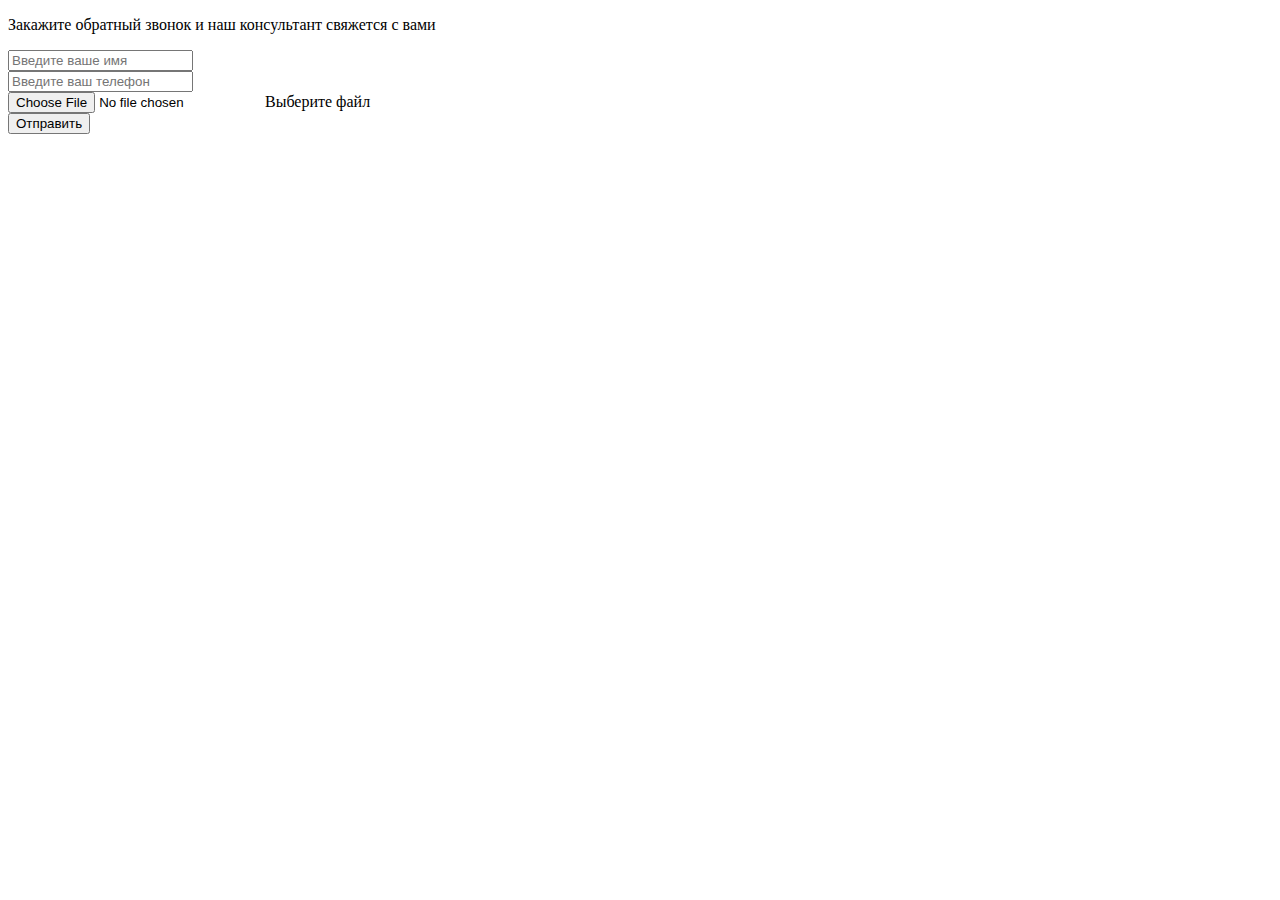
<file: telegramform/index.html>
<!DOCTYPE html>
<html lang="en">
  <head>
    <meta charset="UTF-8" />
    <meta name="viewport" content="width=device-width, initial-scale=1.0" />
    <title>Document</title>
  </head>
  <body>
    <form
      id="form-contact"
      method="POST"
      class="contact-form"
      autocomplete="off"
      enctype="multipart/form-data"
    >
      <p class="contact-form__title">
        Закажите обратный звонок и наш консультант свяжется с вами
      </p>
      <p class="contact-form__message"></p>
      <div class="contact-form__input-wrapper contact-form__input-wrapper_name">
        <input
          name="name"
          type="text"
          class="contact-form__input contact-form__input_name"
          tabindex="0"
          placeholder="Введите ваше имя"
        />
      </div>
      <div
        class="contact-form__input-wrapper contact-form__input-wrapper_phone"
      >
        <input
          name="phone"
          type="tel"
          class="contact-form__input contact-form__input_phone"
          tabindex="0"
          placeholder="Введите ваш телефон"
        />
      </div>
      <div class="contact-form__input-wrapper">
        <input
          type="file"
          name="file"
          id="contact-form__input_file"
          class="contact-form__input contact-form__input_file"
        />
        <label for="contact-form__input_file" class="contact-form__file-button">
          <span class="contact-form__file-text">Выберите файл</span>
        </label>
      </div>
      <input
        name="theme"
        type="hidden"
        class="contact-form__input contact-form__input_theme"
        value="Заявка с сайта"
      />
      <button type="submit" class="contact-form__button">Отправить</button>
    </form>
    <script src="https://ajax.googleapis.com/ajax/libs/jquery/2.2.4/jquery.min.js"></script>
    <script src="js/telegramform.js"></script>
  </body>
</html>
</file>
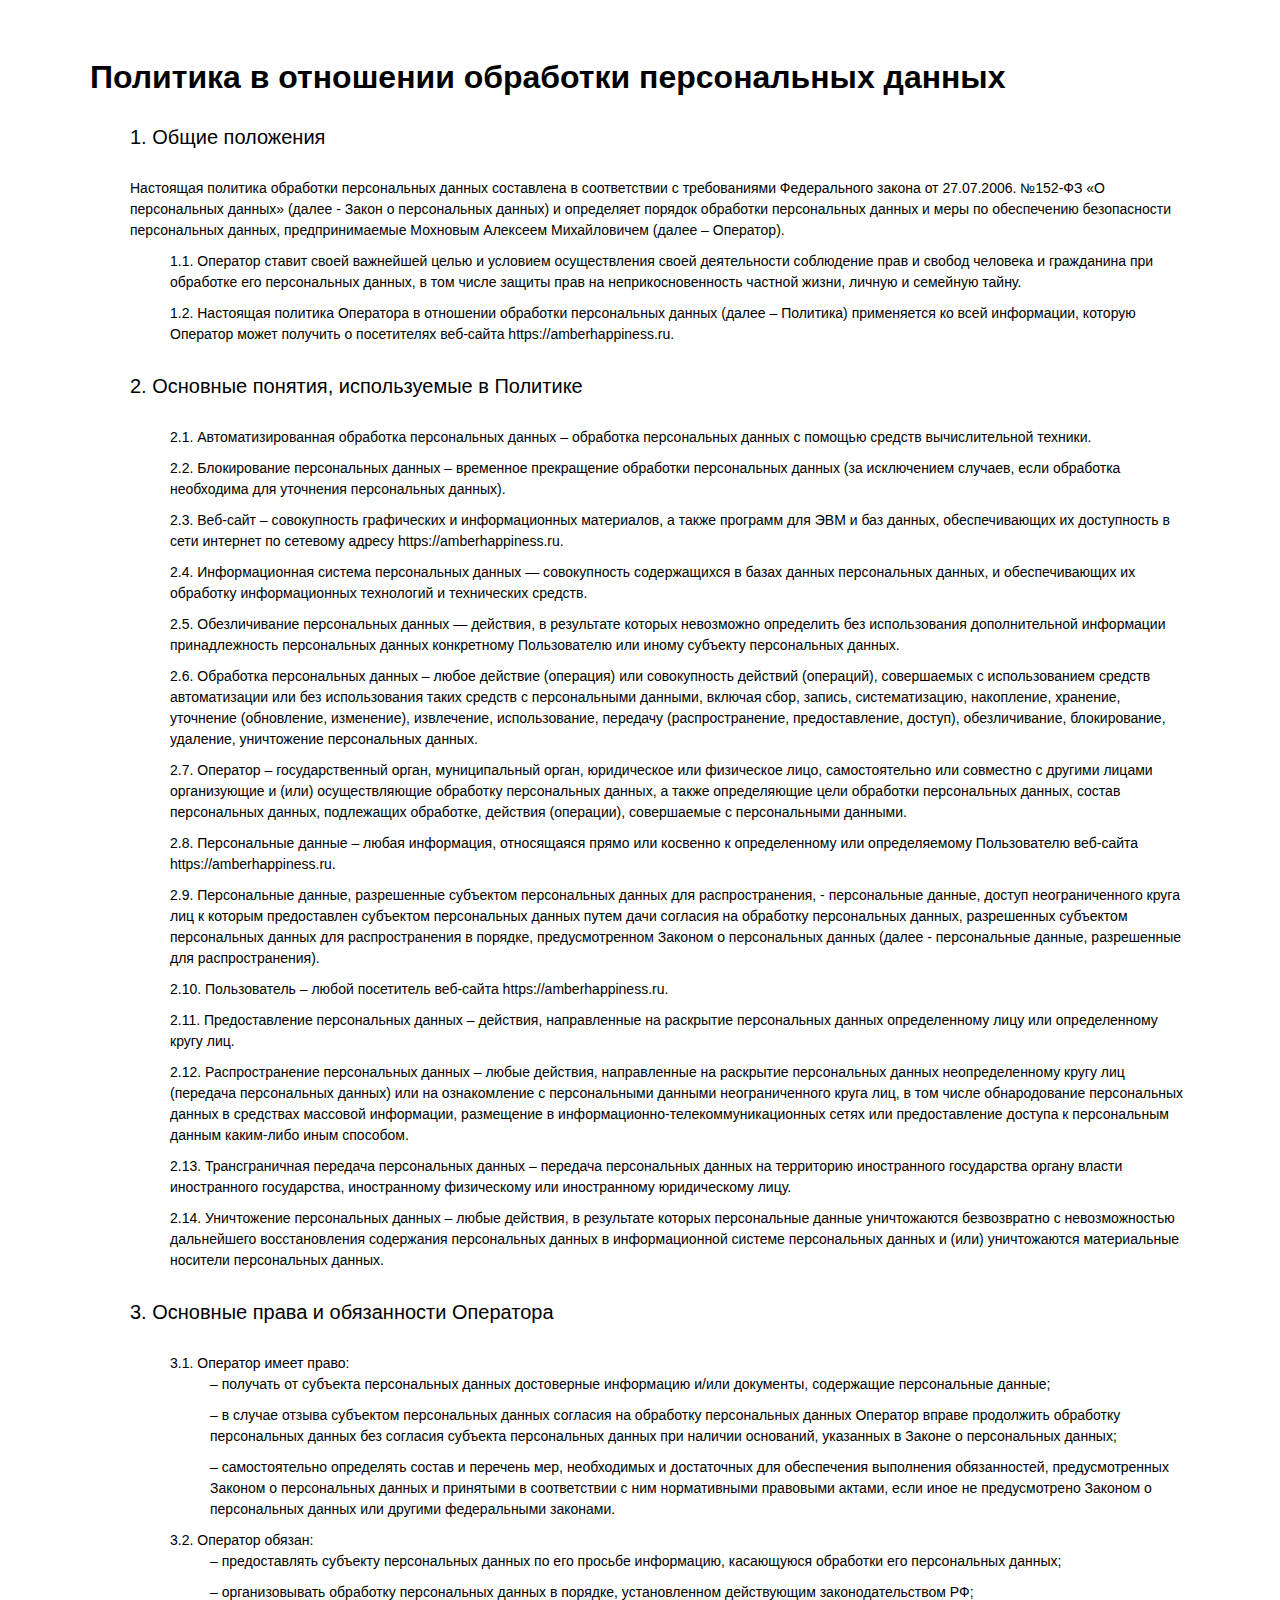
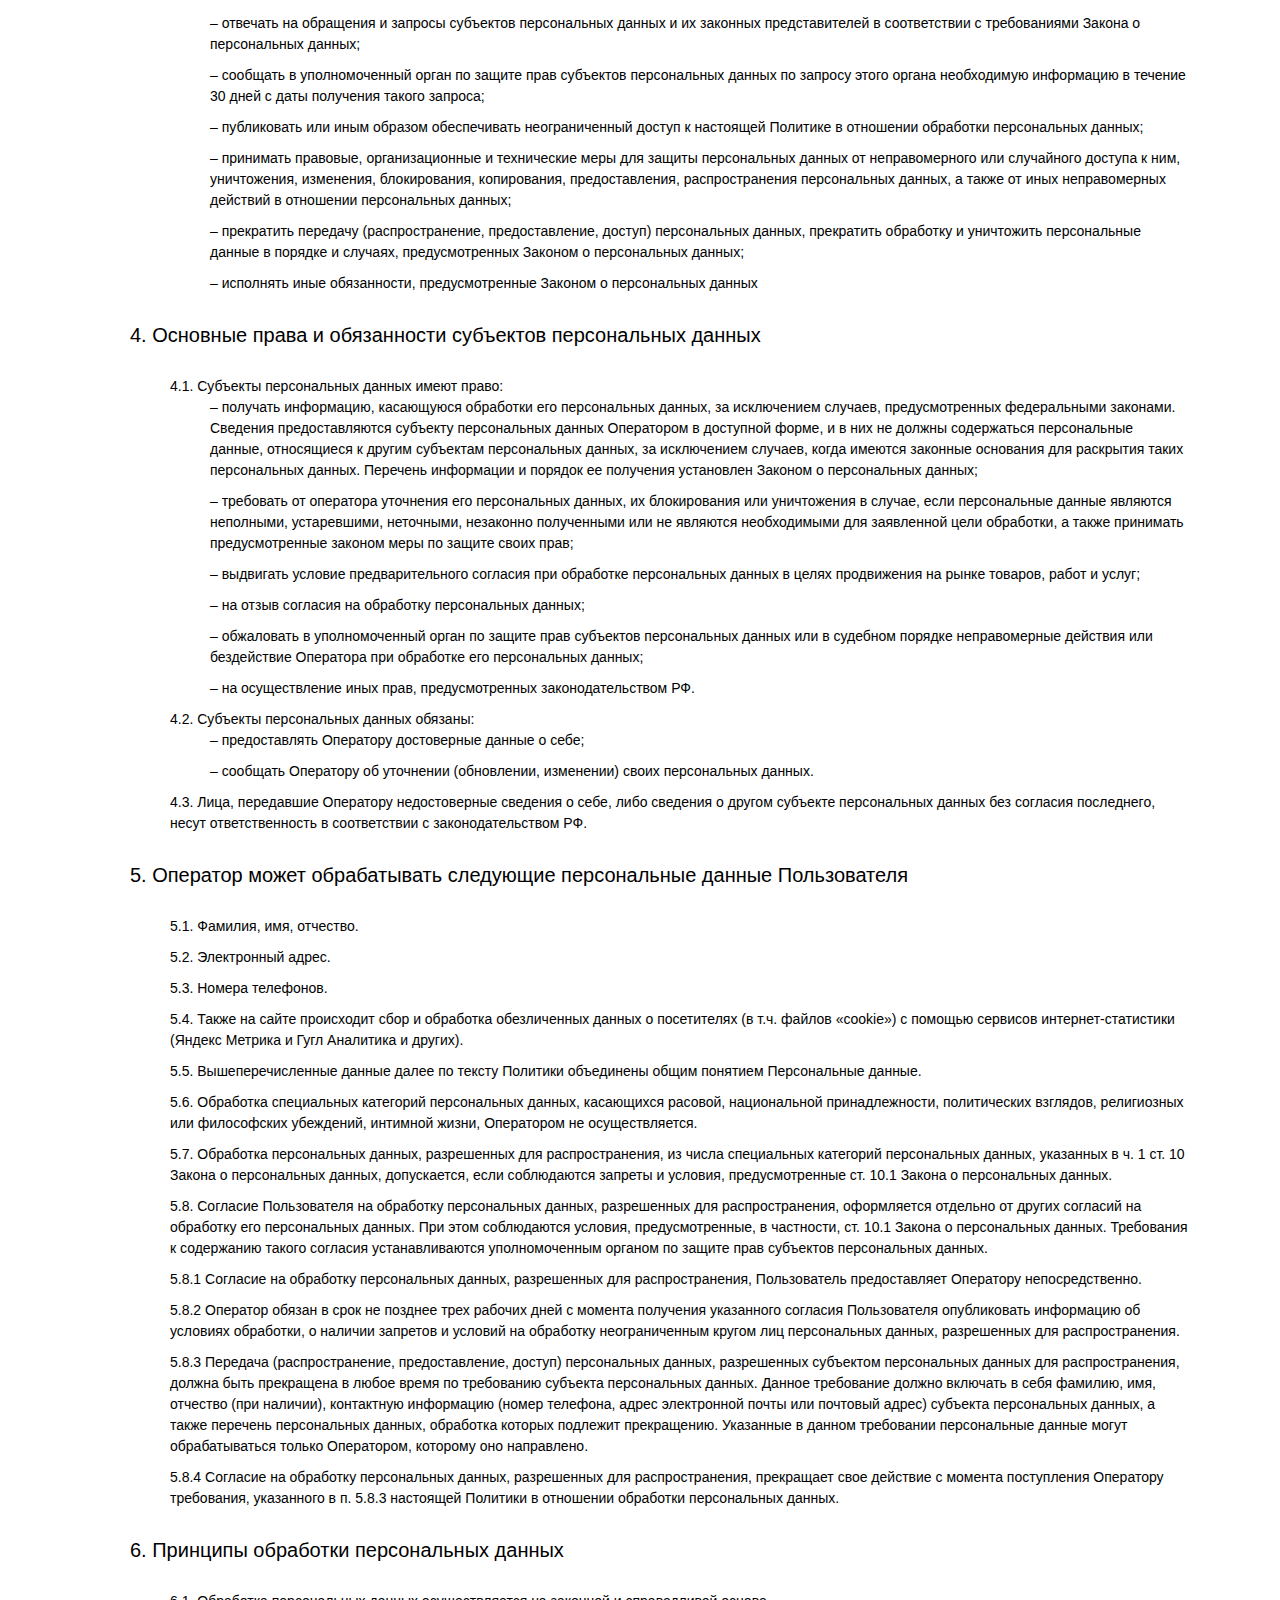
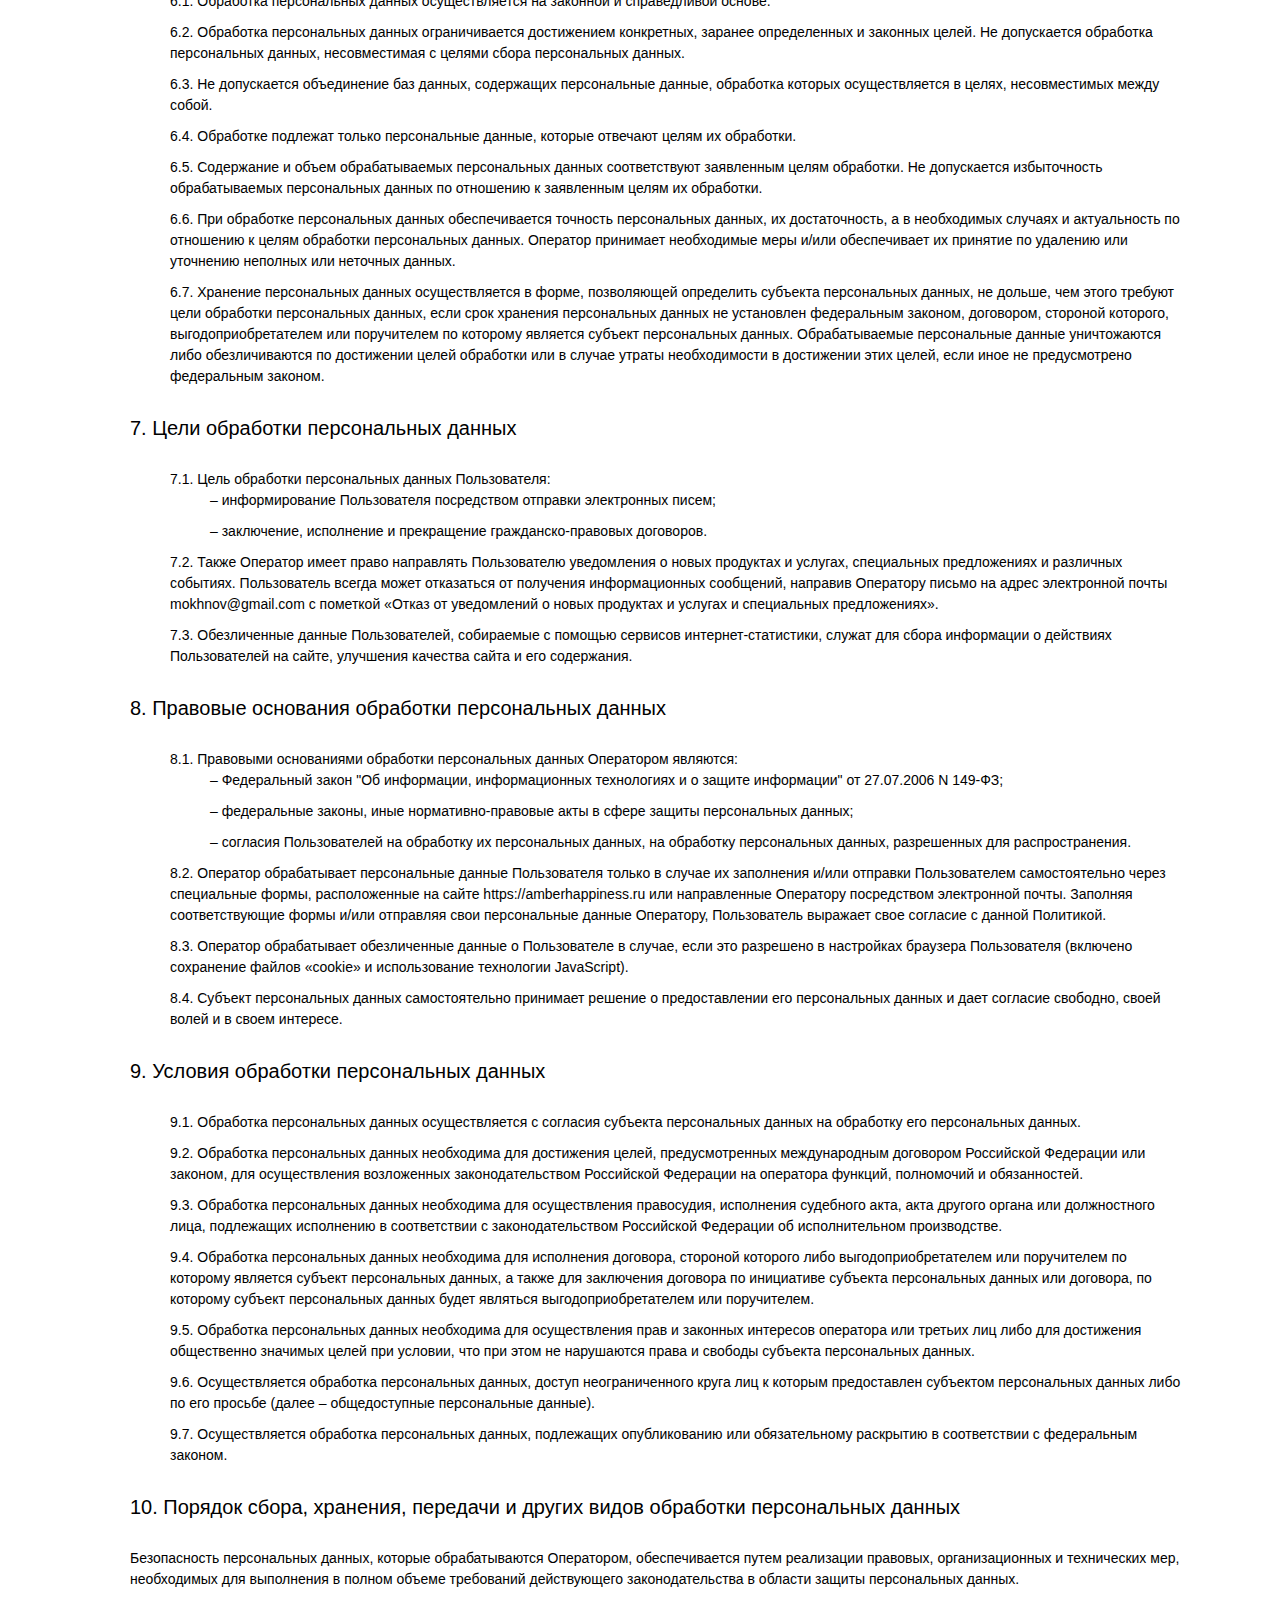
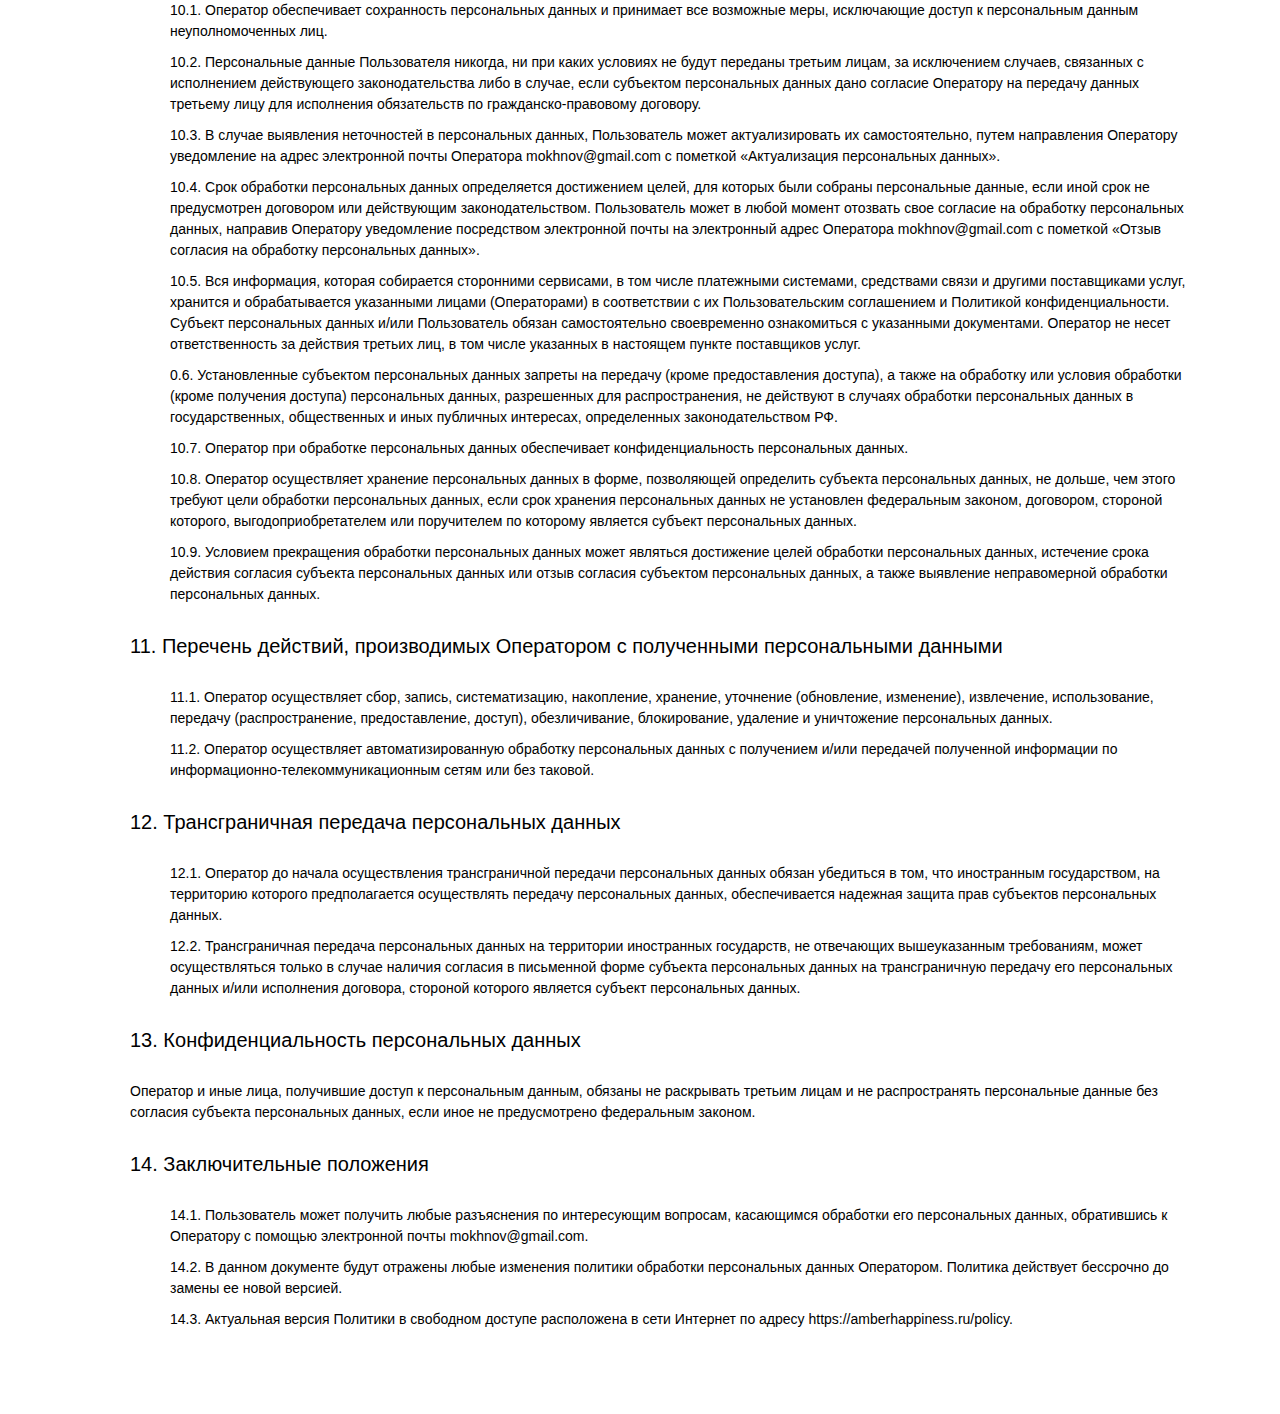
<file: policy.html>
<!DOCTYPE html>
<html lang="en">
  <head>
    <meta charset="UTF-8" />
    <meta http-equiv="X-UA-Compatible" content="IE=edge" />
    <meta name="viewport" content="width=device-width, initial-scale=1.0" />
    <title>Policy</title>
  </head>
  <body>
    <div class="container">
      <h1>Политика в отношении обработки персональных данных</h1>

      <ol>
        <li>
          <span class="title"> 1. Общие положения</span>
          <span class="text"
            >Настоящая политика обработки персональных данных составлена в
            соответствии с требованиями Федерального закона от 27.07.2006.
            №152-ФЗ «О персональных данных» (далее - Закон о персональных
            данных) и определяет порядок обработки персональных данных и меры по
            обеспечению безопасности персональных данных, предпринимаемые
            Мохновым Алексеем Михайловичем (далее – Оператор).</span
          >

          <ol>
            <li>
              1.1. Оператор ставит своей важнейшей целью и условием
              осуществления своей деятельности соблюдение прав и свобод человека
              и гражданина при обработке его персональных данных, в том числе
              защиты прав на неприкосновенность частной жизни, личную и семейную
              тайну.
            </li>
            <li>
              1.2. Настоящая политика Оператора в отношении обработки
              персональных данных (далее – Политика) применяется ко всей
              информации, которую Оператор может получить о посетителях
              веб-сайта https://amberhappiness.ru.
            </li>
          </ol>
        </li>
        <li>
          <span class="title"
            >2. Основные понятия, используемые в Политике</span
          >
          <ol>
            <li>
              2.1. Автоматизированная обработка персональных данных – обработка
              персональных данных с помощью средств вычислительной техники.
            </li>
            <li>
              2.2. Блокирование персональных данных – временное прекращение
              обработки персональных данных (за исключением случаев, если
              обработка необходима для уточнения персональных данных).
            </li>
            <li>
              2.3. Веб-сайт – совокупность графических и информационных
              материалов, а также программ для ЭВМ и баз данных, обеспечивающих
              их доступность в сети интернет по сетевому адресу
              https://amberhappiness.ru.
            </li>
            <li>
              2.4. Информационная система персональных данных — совокупность
              содержащихся в базах данных персональных данных, и обеспечивающих
              их обработку информационных технологий и технических средств.
            </li>
            <li>
              2.5. Обезличивание персональных данных — действия, в результате
              которых невозможно определить без использования дополнительной
              информации принадлежность персональных данных конкретному
              Пользователю или иному субъекту персональных данных.
            </li>
            <li>
              2.6. Обработка персональных данных – любое действие (операция) или
              совокупность действий (операций), совершаемых с использованием
              средств автоматизации или без использования таких средств с
              персональными данными, включая сбор, запись, систематизацию,
              накопление, хранение, уточнение (обновление, изменение),
              извлечение, использование, передачу (распространение,
              предоставление, доступ), обезличивание, блокирование, удаление,
              уничтожение персональных данных.
            </li>
            <li>
              2.7. Оператор – государственный орган, муниципальный орган,
              юридическое или физическое лицо, самостоятельно или совместно с
              другими лицами организующие и (или) осуществляющие обработку
              персональных данных, а также определяющие цели обработки
              персональных данных, состав персональных данных, подлежащих
              обработке, действия (операции), совершаемые с персональными
              данными.
            </li>
            <li>
              2.8. Персональные данные – любая информация, относящаяся прямо или
              косвенно к определенному или определяемому Пользователю веб-сайта
              https://amberhappiness.ru.
            </li>
            <li>
              2.9. Персональные данные, разрешенные субъектом персональных
              данных для распространения, - персональные данные, доступ
              неограниченного круга лиц к которым предоставлен субъектом
              персональных данных путем дачи согласия на обработку персональных
              данных, разрешенных субъектом персональных данных для
              распространения в порядке, предусмотренном Законом о персональных
              данных (далее - персональные данные, разрешенные для
              распространения).
            </li>
            <li>
              2.10. Пользователь – любой посетитель веб-сайта
              https://amberhappiness.ru.
            </li>
            <li>
              2.11. Предоставление персональных данных – действия, направленные
              на раскрытие персональных данных определенному лицу или
              определенному кругу лиц.
            </li>
            <li>
              2.12. Распространение персональных данных – любые действия,
              направленные на раскрытие персональных данных неопределенному
              кругу лиц (передача персональных данных) или на ознакомление с
              персональными данными неограниченного круга лиц, в том числе
              обнародование персональных данных в средствах массовой информации,
              размещение в информационно-телекоммуникационных сетях или
              предоставление доступа к персональным данным каким-либо иным
              способом.
            </li>
            <li>
              2.13. Трансграничная передача персональных данных – передача
              персональных данных на территорию иностранного государства органу
              власти иностранного государства, иностранному физическому или
              иностранному юридическому лицу.
            </li>
            <li>
              2.14. Уничтожение персональных данных – любые действия, в
              результате которых персональные данные уничтожаются безвозвратно с
              невозможностью дальнейшего восстановления содержания персональных
              данных в информационной системе персональных данных и (или)
              уничтожаются материальные носители персональных данных.
            </li>
          </ol>
        </li>
        <li>
          <span class="title">3. Основные права и обязанности Оператора</span>
          <ol>
            <li>
              3.1. Оператор имеет право:
              <ol>
                <li>
                  – получать от субъекта персональных данных достоверные
                  информацию и/или документы, содержащие персональные данные;
                </li>
                <li>
                  – в случае отзыва субъектом персональных данных согласия на
                  обработку персональных данных Оператор вправе продолжить
                  обработку персональных данных без согласия субъекта
                  персональных данных при наличии оснований, указанных в Законе
                  о персональных данных;
                </li>
                <li>
                  – самостоятельно определять состав и перечень мер, необходимых
                  и достаточных для обеспечения выполнения обязанностей,
                  предусмотренных Законом о персональных данных и принятыми в
                  соответствии с ним нормативными правовыми актами, если иное не
                  предусмотрено Законом о персональных данных или другими
                  федеральными законами.
                </li>
              </ol>
            </li>
            <li>
              3.2. Оператор обязан:
              <ol>
                <li>
                  – предоставлять субъекту персональных данных по его просьбе
                  информацию, касающуюся обработки его персональных данных;
                </li>
                <li>
                  – организовывать обработку персональных данных в порядке,
                  установленном действующим законодательством РФ;
                </li>
                <li>
                  – отвечать на обращения и запросы субъектов персональных
                  данных и их законных представителей в соответствии с
                  требованиями Закона о персональных данных;
                </li>
                <li>
                  – сообщать в уполномоченный орган по защите прав субъектов
                  персональных данных по запросу этого органа необходимую
                  информацию в течение 30 дней с даты получения такого запроса;
                </li>
                <li>
                  – публиковать или иным образом обеспечивать неограниченный
                  доступ к настоящей Политике в отношении обработки персональных
                  данных;
                </li>
                <li>
                  – принимать правовые, организационные и технические меры для
                  защиты персональных данных от неправомерного или случайного
                  доступа к ним, уничтожения, изменения, блокирования,
                  копирования, предоставления, распространения персональных
                  данных, а также от иных неправомерных действий в отношении
                  персональных данных;
                </li>
                <li>
                  – прекратить передачу (распространение, предоставление,
                  доступ) персональных данных, прекратить обработку и уничтожить
                  персональные данные в порядке и случаях, предусмотренных
                  Законом о персональных данных;
                </li>
                <li>
                  – исполнять иные обязанности, предусмотренные Законом о
                  персональных данных
                </li>
              </ol>
            </li>
          </ol>
        </li>
        <li>
          <span class="title"
            >4. Основные права и обязанности субъектов персональных данных</span
          >
          <ol>
            <li>
              4.1. Субъекты персональных данных имеют право:
              <ol>
                <li>
                  – получать информацию, касающуюся обработки его персональных
                  данных, за исключением случаев, предусмотренных федеральными
                  законами. Сведения предоставляются субъекту персональных
                  данных Оператором в доступной форме, и в них не должны
                  содержаться персональные данные, относящиеся к другим
                  субъектам персональных данных, за исключением случаев, когда
                  имеются законные основания для раскрытия таких персональных
                  данных. Перечень информации и порядок ее получения установлен
                  Законом о персональных данных;
                </li>
                <li>
                  – требовать от оператора уточнения его персональных данных, их
                  блокирования или уничтожения в случае, если персональные
                  данные являются неполными, устаревшими, неточными, незаконно
                  полученными или не являются необходимыми для заявленной цели
                  обработки, а также принимать предусмотренные законом меры по
                  защите своих прав;
                </li>
                <li>
                  – выдвигать условие предварительного согласия при обработке
                  персональных данных в целях продвижения на рынке товаров,
                  работ и услуг;
                </li>
                <li>– на отзыв согласия на обработку персональных данных;</li>
                <li>
                  – обжаловать в уполномоченный орган по защите прав субъектов
                  персональных данных или в судебном порядке неправомерные
                  действия или бездействие Оператора при обработке его
                  персональных данных;
                </li>
                <li>
                  – на осуществление иных прав, предусмотренных
                  законодательством РФ.
                </li>
              </ol>
            </li>
            <li>
              4.2. Субъекты персональных данных обязаны:
              <ol>
                <li>– предоставлять Оператору достоверные данные о себе;</li>
                <li>
                  – сообщать Оператору об уточнении (обновлении, изменении)
                  своих персональных данных.
                </li>
              </ol>
            </li>
            <li>
              4.3. Лица, передавшие Оператору недостоверные сведения о себе,
              либо сведения о другом субъекте персональных данных без согласия
              последнего, несут ответственность в соответствии с
              законодательством РФ.
            </li>
          </ol>
        </li>
        <li>
          <span class="title"
            >5. Оператор может обрабатывать следующие персональные данные
            Пользователя</span
          >
          <ol>
            <li>5.1. Фамилия, имя, отчество.</li>
            <li>5.2. Электронный адрес.</li>
            <li>5.3. Номера телефонов.</li>
            <li>
              5.4. Также на сайте происходит сбор и обработка обезличенных
              данных о посетителях (в т.ч. файлов «cookie») с помощью сервисов
              интернет-статистики (Яндекс Метрика и Гугл Аналитика и других).
            </li>
            <li>
              5.5. Вышеперечисленные данные далее по тексту Политики объединены
              общим понятием Персональные данные.
            </li>
            <li>
              5.6. Обработка специальных категорий персональных данных,
              касающихся расовой, национальной принадлежности, политических
              взглядов, религиозных или философских убеждений, интимной жизни,
              Оператором не осуществляется.
            </li>
            <li>
              5.7. Обработка персональных данных, разрешенных для
              распространения, из числа специальных категорий персональных
              данных, указанных в ч. 1 ст. 10 Закона о персональных данных,
              допускается, если соблюдаются запреты и условия, предусмотренные
              ст. 10.1 Закона о персональных данных.
            </li>
            <li>
              5.8. Согласие Пользователя на обработку персональных данных,
              разрешенных для распространения, оформляется отдельно от других
              согласий на обработку его персональных данных. При этом
              соблюдаются условия, предусмотренные, в частности, ст. 10.1 Закона
              о персональных данных. Требования к содержанию такого согласия
              устанавливаются уполномоченным органом по защите прав субъектов
              персональных данных.
            </li>
            <li>
              5.8.1 Согласие на обработку персональных данных, разрешенных для
              распространения, Пользователь предоставляет Оператору
              непосредственно.
            </li>
            <li>
              5.8.2 Оператор обязан в срок не позднее трех рабочих дней с
              момента получения указанного согласия Пользователя опубликовать
              информацию об условиях обработки, о наличии запретов и условий на
              обработку неограниченным кругом лиц персональных данных,
              разрешенных для распространения.
            </li>
            <li>
              5.8.3 Передача (распространение, предоставление, доступ)
              персональных данных, разрешенных субъектом персональных данных для
              распространения, должна быть прекращена в любое время по
              требованию субъекта персональных данных. Данное требование должно
              включать в себя фамилию, имя, отчество (при наличии), контактную
              информацию (номер телефона, адрес электронной почты или почтовый
              адрес) субъекта персональных данных, а также перечень персональных
              данных, обработка которых подлежит прекращению. Указанные в данном
              требовании персональные данные могут обрабатываться только
              Оператором, которому оно направлено.
            </li>
            <li>
              5.8.4 Согласие на обработку персональных данных, разрешенных для
              распространения, прекращает свое действие с момента поступления
              Оператору требования, указанного в п. 5.8.3 настоящей Политики в
              отношении обработки персональных данных.
            </li>
          </ol>
        </li>
        <li>
          <span class="title">6. Принципы обработки персональных данных</span>
          <ol>
            <li>
              6.1. Обработка персональных данных осуществляется на законной и
              справедливой основе.
            </li>
            <li>
              6.2. Обработка персональных данных ограничивается достижением
              конкретных, заранее определенных и законных целей. Не допускается
              обработка персональных данных, несовместимая с целями сбора
              персональных данных.
            </li>
            <li>
              6.3. Не допускается объединение баз данных, содержащих
              персональные данные, обработка которых осуществляется в целях,
              несовместимых между собой.
            </li>
            <li>
              6.4. Обработке подлежат только персональные данные, которые
              отвечают целям их обработки.
            </li>
            <li>
              6.5. Содержание и объем обрабатываемых персональных данных
              соответствуют заявленным целям обработки. Не допускается
              избыточность обрабатываемых персональных данных по отношению к
              заявленным целям их обработки.
            </li>
            <li>
              6.6. При обработке персональных данных обеспечивается точность
              персональных данных, их достаточность, а в необходимых случаях и
              актуальность по отношению к целям обработки персональных данных.
              Оператор принимает необходимые меры и/или обеспечивает их принятие
              по удалению или уточнению неполных или неточных данных.
            </li>
            <li>
              6.7. Хранение персональных данных осуществляется в форме,
              позволяющей определить субъекта персональных данных, не дольше,
              чем этого требуют цели обработки персональных данных, если срок
              хранения персональных данных не установлен федеральным законом,
              договором, стороной которого, выгодоприобретателем или поручителем
              по которому является субъект персональных данных. Обрабатываемые
              персональные данные уничтожаются либо обезличиваются по достижении
              целей обработки или в случае утраты необходимости в достижении
              этих целей, если иное не предусмотрено федеральным законом.
            </li>
          </ol>
        </li>
        <li>
          <span class="title">7. Цели обработки персональных данных</span>
          <ol>
            <li>
              7.1. Цель обработки персональных данных Пользователя:
              <ol>
                <li>
                  – информирование Пользователя посредством отправки электронных
                  писем;
                </li>
                <li>
                  – заключение, исполнение и прекращение гражданско-правовых
                  договоров.
                </li>
              </ol>
            </li>
            <li>
              7.2. Также Оператор имеет право направлять Пользователю
              уведомления о новых продуктах и услугах, специальных предложениях
              и различных событиях. Пользователь всегда может отказаться от
              получения информационных сообщений, направив Оператору письмо на
              адрес электронной почты mokhnov@gmail.com с пометкой «Отказ от
              уведомлений о новых продуктах и услугах и специальных
              предложениях».
            </li>
            <li>
              7.3. Обезличенные данные Пользователей, собираемые с помощью
              сервисов интернет-статистики, служат для сбора информации о
              действиях Пользователей на сайте, улучшения качества сайта и его
              содержания.
            </li>
          </ol>
        </li>

        <li>
          <span class="title"
            >8. Правовые основания обработки персональных данных</span
          >
          <ol>
            <li>
              8.1. Правовыми основаниями обработки персональных данных
              Оператором являются:
              <ol>
                <li>
                  – Федеральный закон "Об информации, информационных технологиях
                  и о защите информации" от 27.07.2006 N 149-ФЗ;
                </li>
                <li>
                  – федеральные законы, иные нормативно-правовые акты в сфере
                  защиты персональных данных;
                </li>
                <li>
                  – согласия Пользователей на обработку их персональных данных,
                  на обработку персональных данных, разрешенных для
                  распространения.
                </li>
              </ol>
            </li>
            <li>
              8.2. Оператор обрабатывает персональные данные Пользователя только
              в случае их заполнения и/или отправки Пользователем самостоятельно
              через специальные формы, расположенные на сайте
              https://amberhappiness.ru или направленные Оператору посредством
              электронной почты. Заполняя соответствующие формы и/или отправляя
              свои персональные данные Оператору, Пользователь выражает свое
              согласие с данной Политикой.
            </li>
            <li>
              8.3. Оператор обрабатывает обезличенные данные о Пользователе в
              случае, если это разрешено в настройках браузера Пользователя
              (включено сохранение файлов «cookie» и использование технологии
              JavaScript).
            </li>
            <li>
              8.4. Субъект персональных данных самостоятельно принимает решение
              о предоставлении его персональных данных и дает согласие свободно,
              своей волей и в своем интересе.
            </li>
          </ol>
        </li>

        <li>
          <span class="title">9. Условия обработки персональных данных</span>
          <ol>
            <li>
              9.1. Обработка персональных данных осуществляется с согласия
              субъекта персональных данных на обработку его персональных данных.
            </li>
            <li>
              9.2. Обработка персональных данных необходима для достижения
              целей, предусмотренных международным договором Российской
              Федерации или законом, для осуществления возложенных
              законодательством Российской Федерации на оператора функций,
              полномочий и обязанностей.
            </li>
            <li>
              9.3. Обработка персональных данных необходима для осуществления
              правосудия, исполнения судебного акта, акта другого органа или
              должностного лица, подлежащих исполнению в соответствии с
              законодательством Российской Федерации об исполнительном
              производстве.
            </li>
            <li>
              9.4. Обработка персональных данных необходима для исполнения
              договора, стороной которого либо выгодоприобретателем или
              поручителем по которому является субъект персональных данных, а
              также для заключения договора по инициативе субъекта персональных
              данных или договора, по которому субъект персональных данных будет
              являться выгодоприобретателем или поручителем.
            </li>
            <li>
              9.5. Обработка персональных данных необходима для осуществления
              прав и законных интересов оператора или третьих лиц либо для
              достижения общественно значимых целей при условии, что при этом не
              нарушаются права и свободы субъекта персональных данных.
            </li>
            <li>
              9.6. Осуществляется обработка персональных данных, доступ
              неограниченного круга лиц к которым предоставлен субъектом
              персональных данных либо по его просьбе (далее – общедоступные
              персональные данные).
            </li>
            <li>
              9.7. Осуществляется обработка персональных данных, подлежащих
              опубликованию или обязательному раскрытию в соответствии с
              федеральным законом.
            </li>
          </ol>
        </li>

        <li>
          <span class="title"
            >10. Порядок сбора, хранения, передачи и других видов обработки
            персональных данных</span
          >
          <span class="text"
            >Безопасность персональных данных, которые обрабатываются
            Оператором, обеспечивается путем реализации правовых,
            организационных и технических мер, необходимых для выполнения в
            полном объеме требований действующего законодательства в области
            защиты персональных данных.</span
          >
          <ol>
            <li>
              10.1. Оператор обеспечивает сохранность персональных данных и
              принимает все возможные меры, исключающие доступ к персональным
              данным неуполномоченных лиц.
            </li>
            <li>
              10.2. Персональные данные Пользователя никогда, ни при каких
              условиях не будут переданы третьим лицам, за исключением случаев,
              связанных с исполнением действующего законодательства либо в
              случае, если субъектом персональных данных дано согласие Оператору
              на передачу данных третьему лицу для исполнения обязательств по
              гражданско-правовому договору.
            </li>
            <li>
              10.3. В случае выявления неточностей в персональных данных,
              Пользователь может актуализировать их самостоятельно, путем
              направления Оператору уведомление на адрес электронной почты
              Оператора mokhnov@gmail.com с пометкой «Актуализация персональных
              данных».
            </li>
            <li>
              10.4. Срок обработки персональных данных определяется достижением
              целей, для которых были собраны персональные данные, если иной
              срок не предусмотрен договором или действующим законодательством.
              Пользователь может в любой момент отозвать свое согласие на
              обработку персональных данных, направив Оператору уведомление
              посредством электронной почты на электронный адрес Оператора
              mokhnov@gmail.com с пометкой «Отзыв согласия на обработку
              персональных данных».
            </li>
            <li>
              10.5. Вся информация, которая собирается сторонними сервисами, в
              том числе платежными системами, средствами связи и другими
              поставщиками услуг, хранится и обрабатывается указанными лицами
              (Операторами) в соответствии с их Пользовательским соглашением и
              Политикой конфиденциальности. Субъект персональных данных и/или
              Пользователь обязан самостоятельно своевременно ознакомиться с
              указанными документами. Оператор не несет ответственность за
              действия третьих лиц, в том числе указанных в настоящем пункте
              поставщиков услуг.
            </li>
            <li>
              0.6. Установленные субъектом персональных данных запреты на
              передачу (кроме предоставления доступа), а также на обработку или
              условия обработки (кроме получения доступа) персональных данных,
              разрешенных для распространения, не действуют в случаях обработки
              персональных данных в государственных, общественных и иных
              публичных интересах, определенных законодательством РФ.
            </li>
            <li>
              10.7. Оператор при обработке персональных данных обеспечивает
              конфиденциальность персональных данных.
            </li>
            <li>
              10.8. Оператор осуществляет хранение персональных данных в форме,
              позволяющей определить субъекта персональных данных, не дольше,
              чем этого требуют цели обработки персональных данных, если срок
              хранения персональных данных не установлен федеральным законом,
              договором, стороной которого, выгодоприобретателем или поручителем
              по которому является субъект персональных данных.
            </li>
            <li>
              10.9. Условием прекращения обработки персональных данных может
              являться достижение целей обработки персональных данных, истечение
              срока действия согласия субъекта персональных данных или отзыв
              согласия субъектом персональных данных, а также выявление
              неправомерной обработки персональных данных.
            </li>
          </ol>
        </li>

        <li>
          <span class="title"
            >11. Перечень действий, производимых Оператором с полученными
            персональными данными</span
          >
          <ol>
            <li>
              11.1. Оператор осуществляет сбор, запись, систематизацию,
              накопление, хранение, уточнение (обновление, изменение),
              извлечение, использование, передачу (распространение,
              предоставление, доступ), обезличивание, блокирование, удаление и
              уничтожение персональных данных.
            </li>
            <li>
              11.2. Оператор осуществляет автоматизированную обработку
              персональных данных с получением и/или передачей полученной
              информации по информационно-телекоммуникационным сетям или без
              таковой.
            </li>
          </ol>
        </li>

        <li>
          <span class="title"
            >12. Трансграничная передача персональных данных</span
          >
          <ol>
            <li>
              12.1. Оператор до начала осуществления трансграничной передачи
              персональных данных обязан убедиться в том, что иностранным
              государством, на территорию которого предполагается осуществлять
              передачу персональных данных, обеспечивается надежная защита прав
              субъектов персональных данных.
            </li>
            <li>
              12.2. Трансграничная передача персональных данных на территории
              иностранных государств, не отвечающих вышеуказанным требованиям,
              может осуществляться только в случае наличия согласия в письменной
              форме субъекта персональных данных на трансграничную передачу его
              персональных данных и/или исполнения договора, стороной которого
              является субъект персональных данных.
            </li>
          </ol>
        </li>

        <li>
          <span class="title">13. Конфиденциальность персональных данных</span>
          <span class="text"
            >Оператор и иные лица, получившие доступ к персональным данным,
            обязаны не раскрывать третьим лицам и не распространять персональные
            данные без согласия субъекта персональных данных, если иное не
            предусмотрено федеральным законом.</span
          >
        </li>
        <li>
          <span class="title">14. Заключительные положения</span>
          <ol>
            <li>
              14.1. Пользователь может получить любые разъяснения по
              интересующим вопросам, касающимся обработки его персональных
              данных, обратившись к Оператору с помощью электронной почты
              mokhnov@gmail.com.
            </li>
            <li>
              14.2. В данном документе будут отражены любые изменения политики
              обработки персональных данных Оператором. Политика действует
              бессрочно до замены ее новой версией.
            </li>
            <li>
              14.3. Актуальная версия Политики в свободном доступе расположена в
              сети Интернет по адресу https://amberhappiness.ru/policy.
            </li>
          </ol>
        </li>
      </ol>
    </div>

    <style>
      * {
        box-sizing: border-box;
        font-family: Verdana, Geneva, Tahoma, sans-serif;
      }
      .container {
        max-width: 1100px;
        margin: 0 auto;
        padding: 30px 0 60px 0;
      }
      ol {
        list-style: none;
      }

      .title {
        display: block;
        font-size: 20px;
        line-height: 1.1;
        font-weight: 500;
        margin-bottom: 30px;
        margin-top: 30px;
      }
      li,
      .text {
        font-size: 14px;
        font-weight: 400;
        line-height: 1.5;
        margin-bottom: 10px;
      }
      .text {
        display: block;
      }
    </style>
  </body>
</html>
</file>
